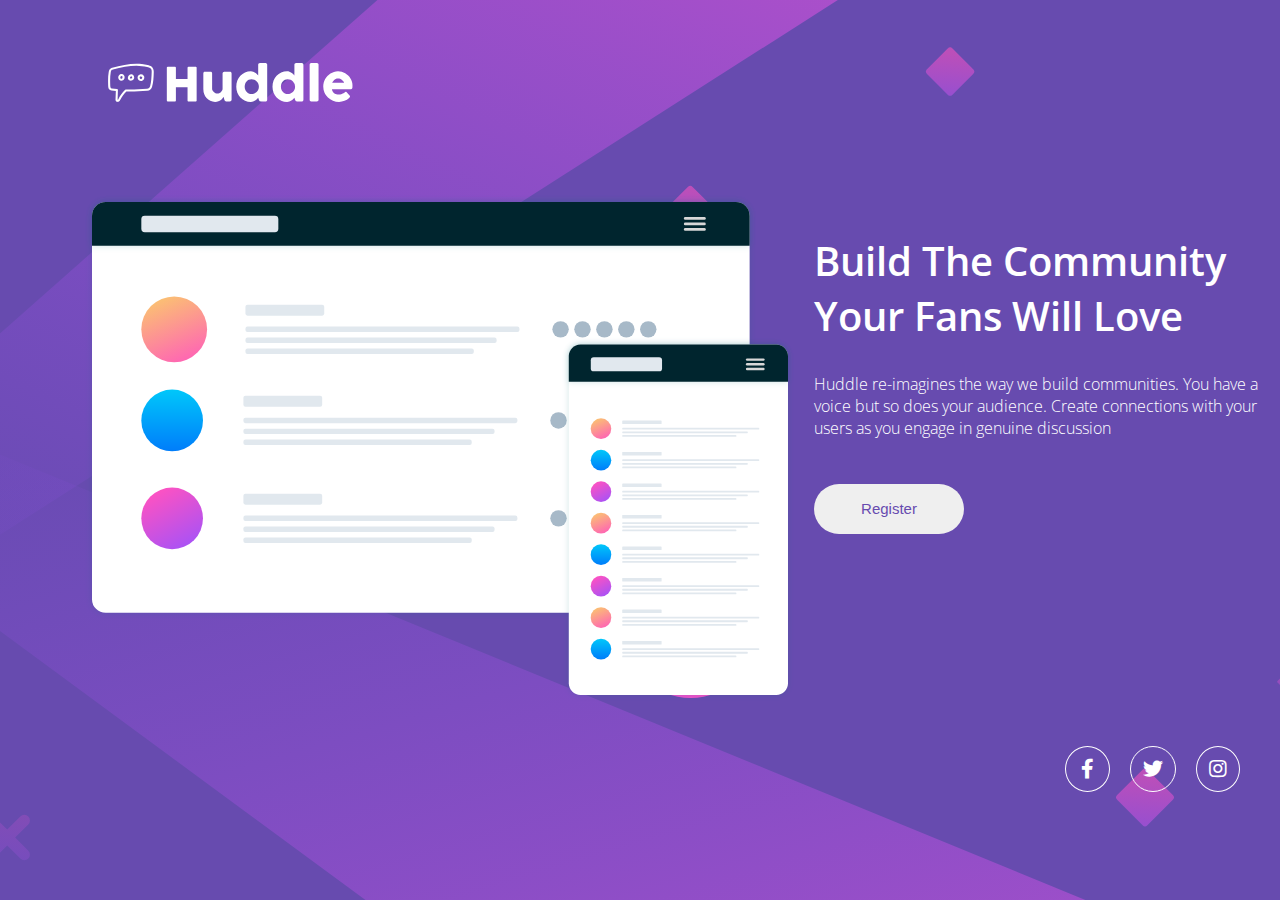
<file: index.html>
<!DOCTYPE html>
<html lang="en">
  <head>
    <meta charset="UTF-8" />
    <meta name="viewport" content="width=device-width, initial-scale=1.0" />
    <title>Huddle landing page</title>
    <link rel="icon" type="image/png" sizes="32x32" href="src/images/favicon-32x32.png" type="image/png">
    <link rel="stylesheet" href="src/css/reset.css" />
    <link rel="stylesheet" href="src/css/style.css" />
    <link rel="stylesheet" href="src/css/responsive.css">
    <link rel="preconnect" href="https://fonts.googleapis.com" />
    <link rel="preconnect" href="https://fonts.gstatic.com" crossorigin />
    <link
      href="https://fonts.googleapis.com/css2?family=Open+Sans:ital,wght@0,300..800;1,300..800&family=Public+Sans:ital,wght@0,100..900;1,100..900&display=swap"
      rel="stylesheet"
    />
    <link
      rel="stylesheet"
      href="https://cdnjs.cloudflare.com/ajax/libs/font-awesome/5.15.4/css/all.min.css"
      integrity="sha512-1ycn6IcaQQ40/MKBW2W4Rhis/DbILU74C1vSrLJxCq57o941Ym01SwNsOMqvEBFlcgUa6xLiPY/NS5R+E6ztJQ=="
      crossorigin="anonymous"
      referrerpolicy="no-referrer"
    />
  </head>
  <body>
    <header>
      <a href=""><img class="logo" src="src/images/logo.svg" alt="logo" /></a>
    </header>
    <main>
    <div class="informacoes">
      <div class="tela-de-ilustracao">
      <img src="src/images/illustration-mockups.svg" />
      </div>
      <div class="descricao">
        <h1>Build The Community Your Fans Will Love</h1>
        <p>
          Huddle re-imagines the way we build communities. You have a voice but
          so does your audience. Create connections with your users as you
          engage in genuine discussion
        </p>
        <a href=""><button class="btn">Register</button></a>
      </div>
    </div>
      </main>
      <footer>
          <nav>
            <ul class="redes">
              <li><a href="#"><i class="fab fa-facebook-f"></i></a></li>
              <li><a href="#"><i class="fab fa-twitter"></i></a></li>
              <li><a href="#"><i class="fab fa-instagram"></i></a></li>
            </ul>
          </nav>
      </footer>
  </body>
</html>
</file>
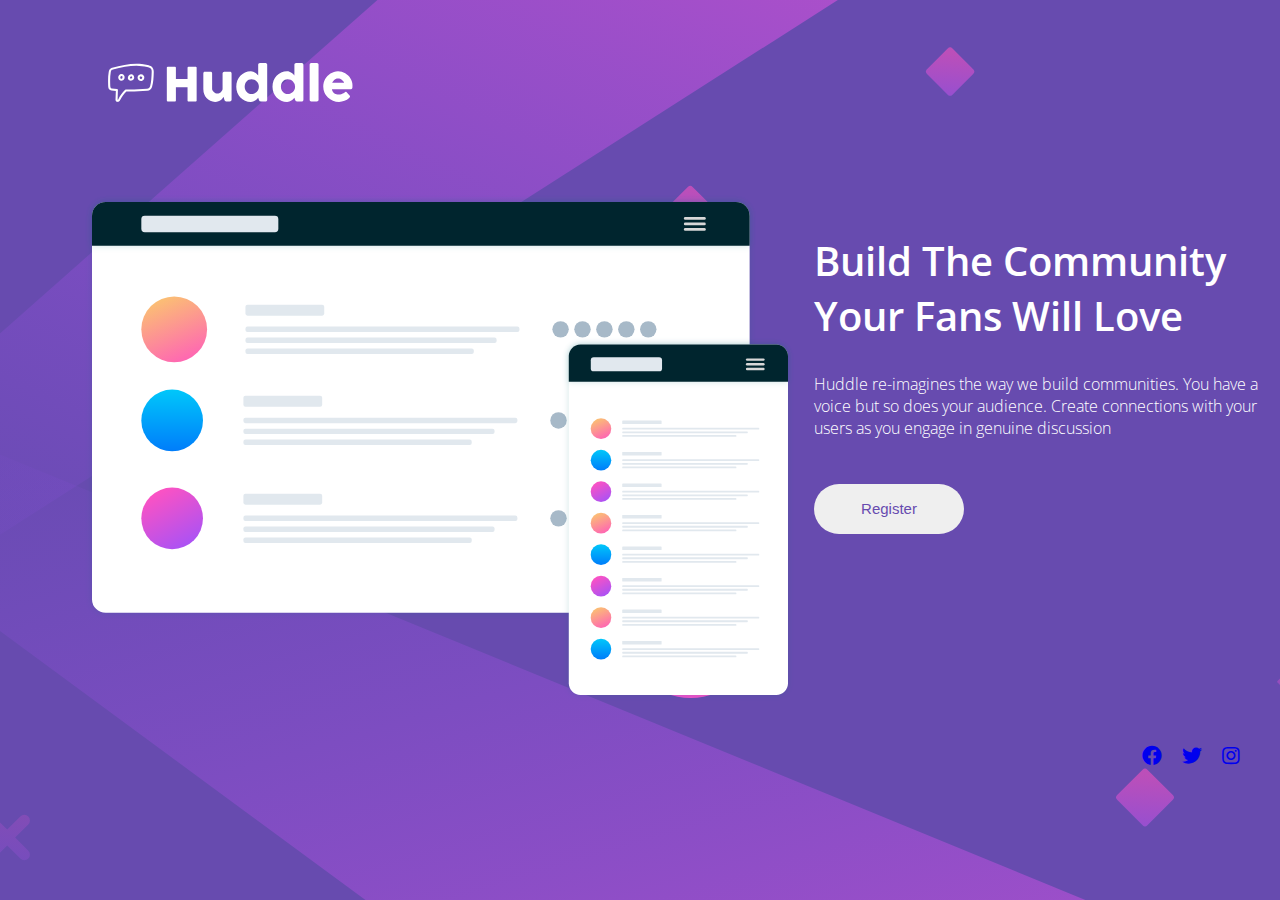
<file: src/index.html>
<!DOCTYPE html>
<html lang="en">
  <head>
    <meta charset="UTF-8" />
    <meta name="viewport" content="width=device-width, initial-scale=1.0" />
    <title>Huddle landing page</title>
    <link rel="icon" type="image/png" sizes="32x32" href="images/favicon-32x32.png" type="image/png">
    <link rel="stylesheet" href="css/responsive.css">
    <link rel="stylesheet" href="css/reset.css" />
    <link rel="stylesheet" href="css/style.css" />
    <link rel="preconnect" href="https://fonts.googleapis.com" />
    <link rel="preconnect" href="https://fonts.gstatic.com" crossorigin />
    <link
      href="https://fonts.googleapis.com/css2?family=Open+Sans:ital,wght@0,300..800;1,300..800&family=Public+Sans:ital,wght@0,100..900;1,100..900&display=swap"
      rel="stylesheet"
    />
    <link
      rel="stylesheet"
      href="https://cdnjs.cloudflare.com/ajax/libs/font-awesome/5.15.4/css/all.min.css"
      integrity="sha512-1ycn6IcaQQ40/MKBW2W4Rhis/DbILU74C1vSrLJxCq57o941Ym01SwNsOMqvEBFlcgUa6xLiPY/NS5R+E6ztJQ=="
      crossorigin="anonymous"
      referrerpolicy="no-referrer"
    />
  </head>
  <body>
    <header>
      <a href=""><img class="logo" src="images/logo.svg" alt="logo" /></a>
    </header>
    <main>
    <div class="informacoes">
      <div class="tela-de-ilustracao">
      <img src="images/illustration-mockups.svg" alt="tela de ilustração" />
      </div>
      <div class="descricao">
        <h1>Build The Community Your Fans Will Love</h1>
        <p>
          Huddle re-imagines the way we build communities. You have a voice but
          so does your audience. Create connections with your users as you
          engage in genuine discussion
        </p>
        <a href=""><button class="btn">Register</button></a>
      </div>
    </div>
      </main>
      <footer>
          <div class="redes">
            <a href="#"><i class="fab fa-facebook"></i></a>
            <a href="#"><i class="fab fa-twitter"></i></a>
            <a href="#"><i class="fab fa-instagram"></i></a>
          </div>
      </footer>
  </body>
</html>
</file>
<file: src/css/style.css>
body {
    font-family: "Open Sans", sans-serif;
    background-image: url(../images/bg-desktop.svg);
    background-color: hsl(257, 40%, 49%);
    background-size: cover; 
    background-repeat: no-repeat;
    background-position: center;
    min-height: 100vh;
    max-width: 1440px;
    color: #fff;

}


header .logo {
    margin: 50px 0 0 95px;
    
}

main .informacoes {
    display: flex;
    align-items: center;
    justify-content: space-evenly;
    max-width: 1440px;
    width: 100%;
}

.informacoes .tela-de-ilustracao  {
    margin:75px 0 0 85px;
    
}

.informacoes .descricao {
    display: flex;
    flex-direction: column;
    gap: 30px;
    padding: 20px;
    
}


.informacoes .descricao h1 {
    font-weight: 600;
    font-size: 40px;
}

.descricao p {
    font-weight: 300;
    margin-bottom: 15px;
}

 .descricao .btn {
    width: 150px;
    height: 50px;
    padding: 10px 30px;
    margin-bottom: 60px;
    border: none;
    border-radius: 25px;
    font-size: 15px;
    color: hsl(257, 40%, 49%);
    cursor: pointer;
}

 .descricao .btn:hover {
    color: #fff;
    background-color: hsl(300, 69%, 71%);
    transition: 0.3s ease-in-out;
    box-shadow: 0px 6px 8px rgba(0, 0, 0, 0.3);
}

footer .redes {
    display: flex;
    justify-content: flex-end;
    padding: 30px;
    
}


footer .redes i {
    font-size: 20px;
    margin: 10px
}

.redes li:nth-child(1) i {
    padding: 12px 15px;
}

.redes li i {
    text-align: center;
    border: 1px solid #fff;
    border-radius: 50%;
    padding: 12px;
    color: #fff;
    transition: 0.3s ease-in-out;
}


.redes li i:hover {
    cursor: pointer;
    border-color: hsl(300, 69%, 71%);
    color: hsl(300, 69%, 71%);
    box-shadow: 0px 6px 8px rgba(0, 0, 0, 0.3);
}
</file>
<file: src/css/responsive.css>
@media (max-width:1080px) {

    header .logo {
        max-width: 60%;
        padding-right: 40px;
       
    }
    
     main .informacoes {
        flex-direction: column;
        align-items: center;
        justify-content: center;
        text-align: center;
        
    }


    .informacoes .tela-de-ilustacao {
        display: flex;
        align-items: center;
        justify-content: center;
        
        margin: 0;
        padding: 0;
    }

    .informacoes .tela-de-ilustracao img {
        max-width: 100%;
        padding: 5px;

    }

    .informacoes .descricao h1 {
        display: flex;
        flex-direction: column;
        font-size: 30px;
    }

    .descricao p {
        /* display: flex; */
        font-size: 16px;
        line-height: 20px;
       
    }

    footer .redes {
        display: flex;
        justify-content: center;
        align-items: center;
        min-width: 100vh;
        height: auto;

    }

   
}

@media(max-width:520px){
 
    body {
        background-image: url(/src/images/bg-mobile.svg);
    }

    header {
        max-width: 100%;
    }

    header .logo {
        width: 200px;   
        position: relative;
        right: 30px;  
    }

    .informacoes .descricao h1 {
        font-size: 28px;
        padding-top: 10px;
    }

    .informacoes .tela-de-ilustracao img {
        width: 100%;
        position: relative;
        right: 30px;
    }

    footer .redes {
        position: relative;
        bottom: 35px;
        min-width: 100%;
        height: auto;
    }

    .redes li a i {
        font-size: 20px;
        gap: 8px;

    }
}
</file>
